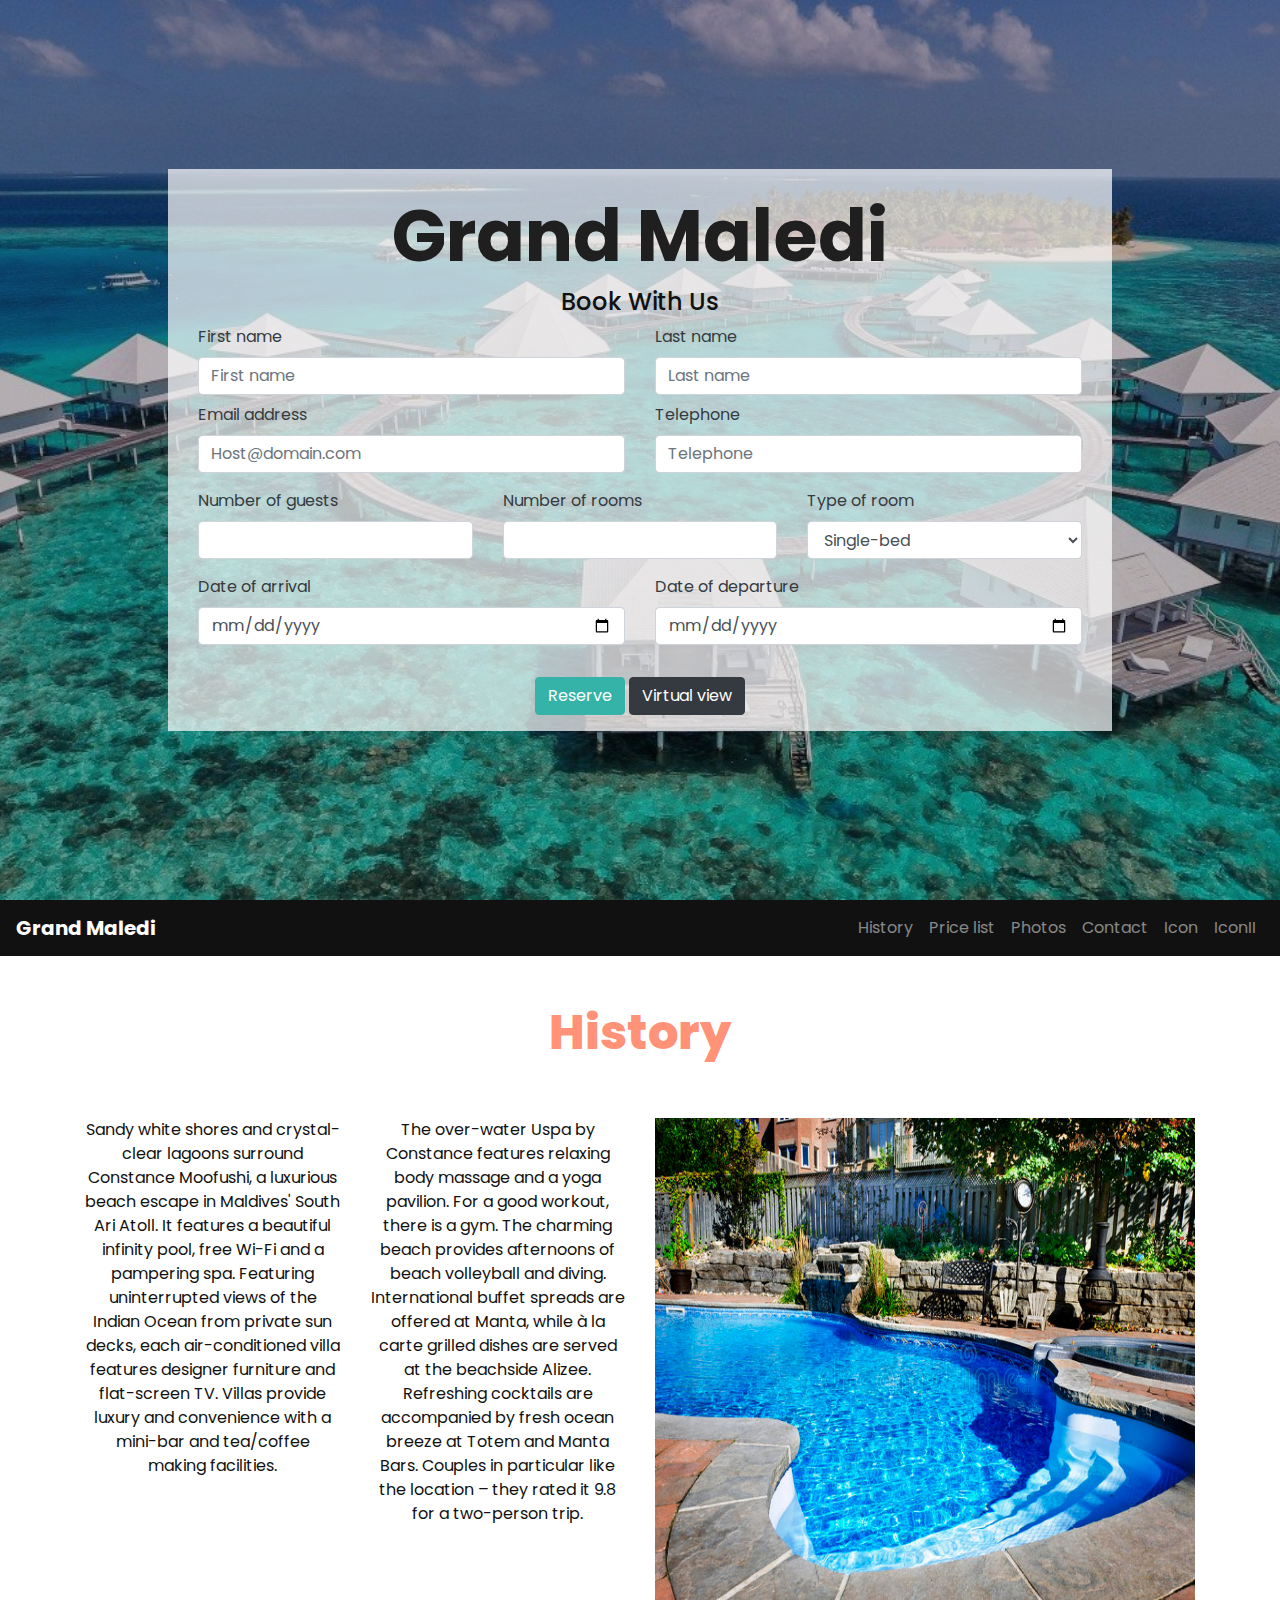
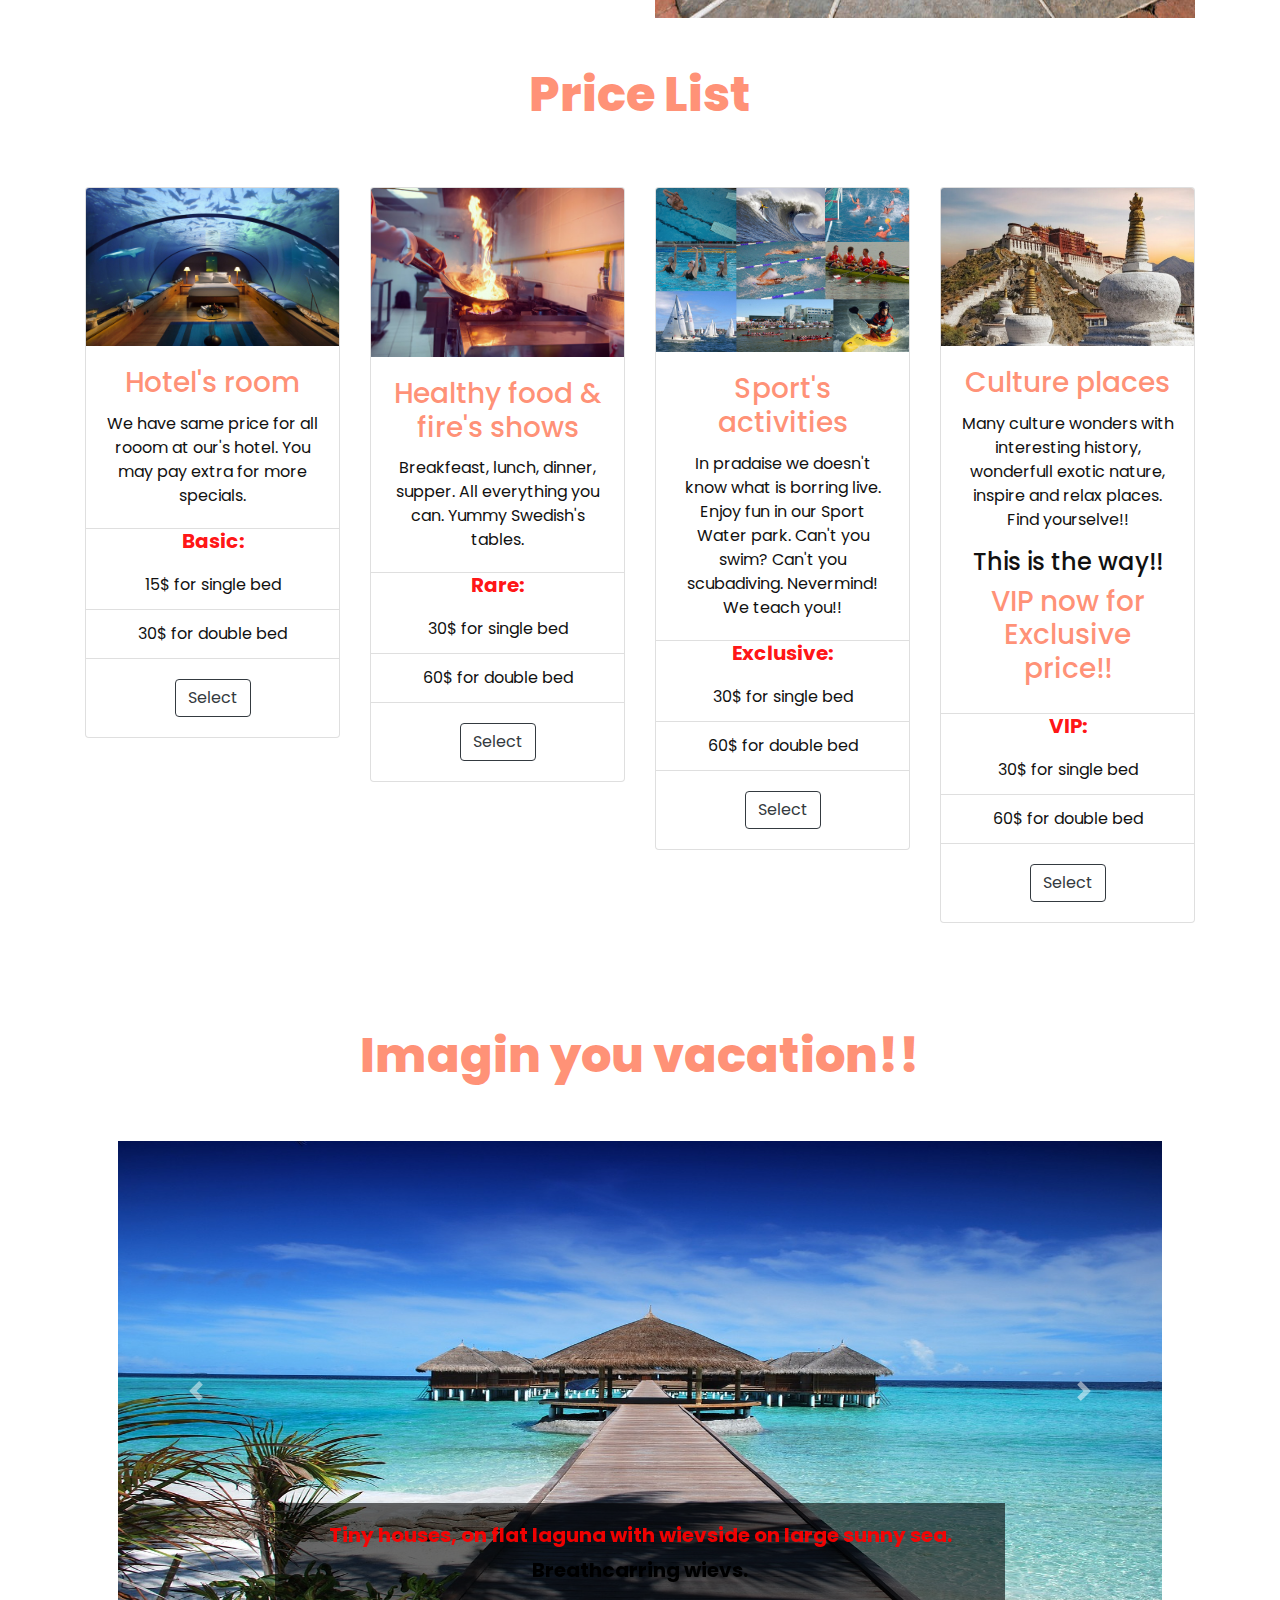
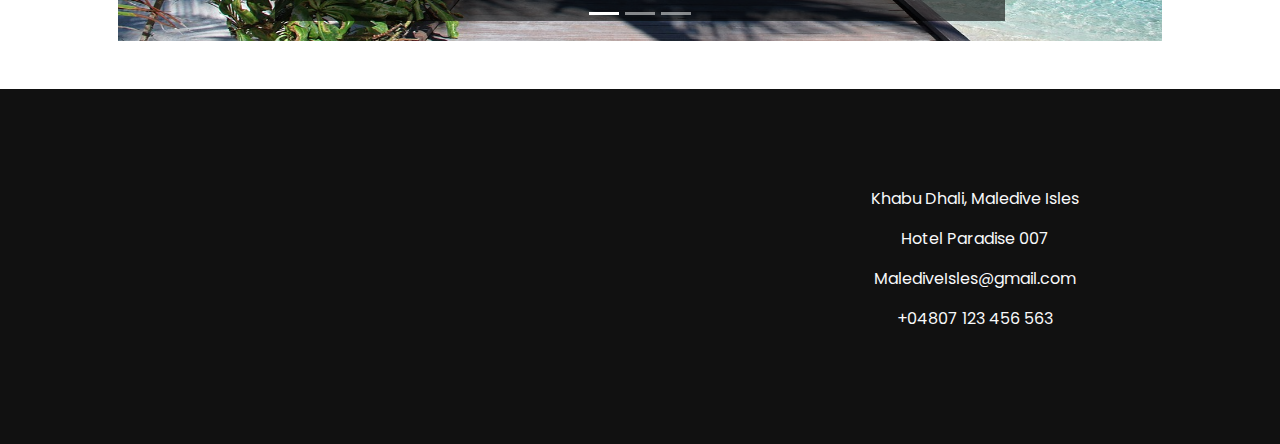
<file: index.html>
<!DOCTYPE html>
<html lang="en">

<head>
  <meta charset="UTF-8">
  <meta name="viewport" content="width=device-width, initial-scale=1.0">
  <meta http-equiv="X-UA-Compatible" content="ie=edge">

  <link rel="stylesheet" href="https://use.fontawesome.com/releases/v5.0.13/css/all.css"
    integrity="sha384-DNOHZ68U8hZfKXOrtjWvjxusGo9WQnrNx2sqG0tfsghAvtVlRW3tvkXWZh58N9jp" crossorigin="anonymous">
  <link rel="stylesheet" href="css/style.css">
  <title>Hotel Grand Maledi- cviko Chvostek</title>
</head>

<body>
  <!-- Hlavička/Form -->
  <div id="home">
    <div class="reservartion-form">
      <div class="container-fluid header-bg">
        <h3 class="display-3 text-secondary text-center pt-4 font-weight-bold">Grand Maledi</h3>
        <div class="container">
          <form>
            <h4 class="text-center">Book With Us</h4>
            <div class="row">
              <div class="col-12 col-md-6 text-dark">
                <label for="firstname">First name</label>
                <input type="text" class="form-control" placeholder="First name" id="firstname">
              </div>
              <div class="col-12 col-md-6 text-dark">
                <label for="lastname">Last name</label>
                <input type="text" class="form-control" placeholder="Last name" id="lastname">
              </div>
            </div>
            <div class="row pt-2">
              <div class=" col col-lg-6 form-group text-dark">
                <label for="Email">Email address</label>
                <input type="email" class="form-control " id="Email" aria-describedby="emailHelp"
                  placeholder="Host@domain.com">
              </div>
              <div class=" col col-lg-6 form-group text-dark">
                <label for="telephone">Telephone</label>
                <input type="tel" class="form-control " id="telephone" aria-describedby="telephone"
                  placeholder="Telephone">
              </div>
            </div>
            <div class="row">
              <div class="form-group col-6 col-md-4 text-dark">
                <label for="guestsNum">Number of guests</label>
                <input type="text" class="form-control" id="guestsNum" name="guestsNum">
              </div>
              <div class="form-group col-6 col-md-4 text-dark ">
                <label for="numRooms">Number of rooms</label>
                <input type="text" class="form-control" id="numRooms">
              </div>
              <div class="form-group col-12 col-md-4 text-dark">
                <label for="inputState">Type of room</label>
                <select id="inputState" class="form-control">
                  <option selected>Single-bed</option>
                  <option>double-bed</option>
                </select>
              </div>
            </div>
            <div class="row">
              <div class="col-6 form-group text-dark">
                <label for="exampleInputPassword1">Date of arrival</label>
                <input type="date" class="form-control" id="exampleInputPassword1">
              </div>
              <div class="col-6 form-group text-dark">
                <label for="exampleInputPassword1">Date of departure</label>
                <input type="date" class="form-control" id="exampleInputPassword1">
              </div>
            </div>
            <div class="text-center p-3">
              <button type="submit" class="btn btn-primary">Reserve</button>
              <button type="button" class="btn btn-dark" data-toggle="modal" data-target="#aboutvideo">Virtual
                view</button>
            </div>
          </form>
        </div>
      </div>
    </div>
  </div>

  <!--Jméno/Menu -->

  <nav class="navbar navbar-expand-lg  navbar-dark navbar-edit sticky-top">
    <a class="navbar-brand" href="#"><strong>Grand Maledi</strong></a>
    <button class="navbar-toggler" type="button" data-toggle="collapse" data-target="#navbarSupportedContent"
      aria-controls="navbarSupportedContent" aria-expanded="false" aria-label="Toggle navigation">
      <span class="navbar-toggler-icon"></span>
    </button>

    <div class="collapse navbar-collapse" id="navbarSupportedContent">
      <ul class="navbar-nav ml-auto">
        <li class="nav-item">
          <a class="nav-link" href="index.html#history">History</a>
        </li>
        <li class="nav-item">
          <a class="nav-link" href="index.html#priceList">Price list</a>
        </li>
        <li class="nav-item">
          <a class="nav-link" href="index.html#carusel">Photos</a>
        </li>
        <li class="nav-item">
          <a class="nav-link" href="index.html#contacts">Contact</a>
        </li>
        <li class="nav-item">
          <a class="nav-link" href="https://www.youwenliang.com/Codepen/01bear.gif" target="_blank">Icon</a>
        </li>
        <li class="nav-item">
          <a class="nav-link" href="icon.html" target="_self">IconII</a>
        </li>
      </ul>
    </div>
  </nav>

  <!--Main -->
  <main>
    <div class="wrapper">
      <section id="history">
        <div class="container text-center">
          <h3 class="headings py-5">History</h3>
          <div class="row justify-content-center">
            <div class="col-md-6 col-lg-3">
              Sandy white shores and crystal-clear lagoons surround Constance Moofushi, a luxurious beach escape in
              Maldives' South Ari Atoll. It features a beautiful infinity pool, free Wi-Fi and a pampering spa.
              Featuring uninterrupted views of the Indian Ocean from private sun decks, each air-conditioned villa
              features designer furniture and flat-screen TV. Villas provide luxury and convenience with a mini-bar and
              tea/coffee making facilities.
            </div>

            <div class="col-md-6 col-lg-3">
              The over-water Uspa by Constance features relaxing body massage and a yoga pavilion. For a good workout,
              there is a gym. The charming beach provides afternoons of beach volleyball and diving.
              International buffet spreads are offered at Manta, while à la carte grilled dishes are served at the
              beachside Alizee. Refreshing cocktails are accompanied by fresh ocean breeze at Totem and Manta Bars.

              Couples in particular like the location – they rated it 9.8 for a two-person trip.
            </div>
            <div class="col-6 d-none d-md-block">
              <img src="images/pool.jpg" class="img-fluid pool" alt="pool">
            </div>
          </div>
        </div>
      </section>

      <!--PriceBook section -->
      <section id="priceList">
        <div class="container text-center">
          <h3 class="headings py-5">Price List</h3>
          <div class="row">
            <div class="col-12 col-md-6 col-lg-3">
              <div class="card my-2">
                <img src="images/hotel_room.jpg" class="card-img-top" alt="room1">
                <div class="card-body">
                  <h3 class="card-title">Hotel's room</h3>
                  <p class="card-text">We have same price for all rooom at our's hotel. You may pay extra for more
                    specials.</p>
                </div>
                <ul class="list-group list-group-flush">
                  <h5>Basic:</h5>
                  <li class="list-group-item">15$ for single bed</li>
                  <li class="list-group-item">30$ for double bed</li>
                </ul>
                <div class="card-body">
                  <a class="btn btn-outline-dark" data-toggle="tooltip" data-placement="bottom"
                    title="Pop">Select</a>
                </div>
              </div>
            </div>

            <div class="col-12 col-md-6 col-lg-3">
              <div class="card my-2">
                <img src="images/flamb.jpg" class="card-img-top" alt="room1">
                <div class="card-body">
                  <h3 class="card-title">Healthy food & fire's shows</h3>
                  <p class="card-text">Breakfeast, lunch, dinner, supper. All everything you can. Yummy Swedish's
                    tables.</p>
                </div>
                <ul class="list-group list-group-flush">
                  <h5>Rare:</h5>
                  <li class="list-group-item">30$ for single bed</li>
                  <li class="list-group-item">60$ for double bed</li>
                </ul>
                <div class="card-body">
                  <a class="btn btn-outline-dark" data-toggle="tooltip" data-placement="bottom"
                    title="GO FOR IT">Select</a>
                </div>
              </div>
            </div>

            <div class="col-12 col-md-6 col-lg-3">
              <div class="card my-2">
                <img src="images/water_sports.jpg" class="card-img-top" alt="room1">
                <div class="card-body">
                  <h3 class="card-title">Sport's activities</h3>
                  <p class="card-text">In pradaise we doesn't know what is borring live. Enjoy fun in our Sport Water
                    park. Can't you swim? Can't you scubadiving. Nevermind! We teach you!!

                  </p>
                </div>
                <ul class="list-group list-group-flush">
                  <h5>Exclusive:</h5>
                  <li class="list-group-item">30$ for single bed</li>
                  <li class="list-group-item">60$ for double bed</li>
                </ul>
                <div class="card-body">
                  <a class="btn btn-outline-dark" data-container="body" data-toggle="popover" data-placement="top"
                    data-content="Congratulation!!" >Select</a>
                </div>
              </div>
            </div>

            <div class="col-12 col-md-6 col-lg-3">
              <div class="card my-2">
                <img src="images/culture.jpg" class="card-img-top" alt="room1">
                <div class="card-body">
                  <h3 class="card-title">Culture places</h3>
                  <p class="card-text">Many culture wonders with interesting history, wonderfull exotic nature, inspire
                    and relax places. Find yourselve!! </p>
                  <h4>This is the way!!</h5>
                    <h3>VIP now for Exclusive price!!
                  </h4>
                </div>
                <ul class="list-group list-group-flush">
                  <h5>VIP:</h5>
                  <li class="list-group-item">30$ for single bed</li>
                  <li class="list-group-item">60$ for double bed</li>
                </ul>
                <div class="card-body">
                  <a class="btn btn-outline-dark" data-container="body" data-toggle="popover" data-placement="top"
                    data-content="Best Value">Select</a>
                </div>
              </div>
            </div>
          </div>
        </div>

      </section>


      <!-- Carousel section -->
      <section id="carusel">
        <div class="container mt-auto p-5">
          <h3 class="text-center headings py-5">Imagin you vacation!!</h3>
          <div class="row">
            <div class="col-12 ">
              <div id="mainCar" class="carousel slide carousel-fade" data-ride="carousel">

                <div id="carouselExampleIndicators" class="carousel slide" data-ride="carousel">
                  <ol class="carousel-indicators">
                    <li data-target="#carouselExampleIndicators" data-slide-to="0" class="active"></li>
                    <li data-target="#carouselExampleIndicators" data-slide-to="1"></li>
                    <li data-target="#carouselExampleIndicators" data-slide-to="2"></li>
                  </ol>

                  <div class="carousel-inner">
                    <div class="carousel-item active">
                      <img src="images/slides/outside.jpg" class="d-block w-100" alt="outside">
                      <div class="carousel-caption d-none d-md-block">
                        <h5>Tiny houses, on flat laguna with wievside on large sunny sea.</h5>
                        <p>Breathcarring wievs.</p>
                      </div>
                    </div>
                    <div class="carousel-item">
                      <img src="images/slides/yachts.jpg" class="d-block w-100" alt="yachts">
                      <div class="carousel-caption d-none d-md-block">
                        <h5>Around the world on the yacht!!</h5>
                        <p>Criss-cross ship traveling betweeen Malediva's Isles</p>
                      </div>
                    </div>
                    <div class="carousel-item">
                      <img src="images/slides/coridor.jpg" class="d-block w-100" alt="corridor">
                      <div class="carousel-caption d-none d-md-block">
                        <h5>Luxury camp in the wild exotic destination</h5>
                        <p>You will never want to leave our paradise! Cos this is a real heaven on Earth.</p>
                      </div>
                    </div>
                  </div>
                  <button class="carousel-control-prev" type="button" data-target="#mainCar" data-slide="prev">
                    <span class="carousel-control-prev-icon" aria-hidden="true"></span>
                    <span class="sr-only">Previous</span>
                  </button>
                  <button class="carousel-control-next" type="button" data-target="#mainCar" data-slide="next">
                    <span class="carousel-control-next-icon" aria-hidden="true"></span>
                    <span class="sr-only">Next</span>
                  </button>
                </div>
              </div>
            </div>
          </div>
        </div>
      </section>

      <!-- Coctact section -->
      <section id="contacts">
        <div class="container text-light">
          <div class="row">
            <div class="col-12 col-md-3 py-4 offset-md-1">
              <iframe
                src="https://www.google.com/maps/embed?pb=!1m18!1m12!1m3!1d8159171.31264535!2d68.74201473673114!3d3.102530512841104!2m3!1f0!2f0!3f0!3m2!1i1024!2i768!4f13.1!3m3!1m2!1s0x24b599bfaafb7bbd%3A0x414509e181956289!2sMaldives!5e0!3m2!1sen!2scz!4v1636543467098!5m2!1sen!2scz"
                width="100%" height="300" style="border:0;" allowfullscreen="" loading="lazy"></iframe>
            </div>
            <div class="col-12 col-md-4 d-flex flex-column justify-content-around align-items-center">
              <i class="fab fa-facebook-square fa-4x"></i>
              <a href="https://www.linkedin.com/in/ond%C5%99ej-chvostek/" target="_blank"><i class="fab fa-linkedin fa-4x"></i></a>
              <a href="https://github.com/Wertiumor/hotel-GrandMaledi-cviko" target="_blank"><i class="fab fa-github fa-4x"></i></a>
            </div>
            <div class="col-12 col-md-3 d-flex flex-column justify-content-center align-items-center">
              <p>
                <i class="fas fa-map-pin"></i>&nbsp;Khabu Dhali, Maledive Isles
              </p>
              <p>
                <i class="fas fa-map-pin"></i>&nbsp;Hotel Paradise 007
              </p>
              <p>
                <i class="fas fa-envelope"></i>&nbsp;MalediveIsles@gmail.com
              </p>
              <p>
                <i class="fas fa-phone"></i></i>&nbsp;+04807 123 456 563
              </p>
            </div>
          </div>
        </div>
      </section>
    </div>
  </main>

  <!-- Modal with YT video -->
  <div class="modal " tabindex="-1" id="aboutvideo">
    <div class="modal-dialog ">
      <div class="modal-content my-3 py-3">
        <iframe width="500" height="315" src="https://www.youtube.com/embed/P9Z6okLJDv0" title="YouTube video player"
          frameborder="0"
          allow="accelerometer; autoplay; clipboard-write; encrypted-media; gyroscope; picture-in-picture"
          allowfullscreen></iframe>
        <div class="modal-footer mt-3">
          <button type="button" class="btn btn-secondary" data-dismiss="modal">Close</button>
        </div>
      </div>
    </div>
  </div>


  <!-- Libraries -->
  <script src="https://code.jquery.com/jquery-3.3.1.slim.min.js"
    integrity="sha384-q8i/X+965DzO0rT7abK41JStQIAqVgRVzpbzo5smXKp4YfRvH+8abtTE1Pi6jizo"
    crossorigin="anonymous"></script>
  <script src="https://cdnjs.cloudflare.com/ajax/libs/popper.js/1.14.3/umd/popper.min.js"
    integrity="sha384-ZMP7rVo3mIykV+2+9J3UJ46jBk0WLaUAdn689aCwoqbBJiSnjAK/l8WvCWPIPm49"
    crossorigin="anonymous"></script>
  <script src="https://cdn.jsdelivr.net/npm/bootstrap@4.6.1/dist/js/bootstrap.bundle.min.js"
    integrity="sha384-fQybjgWLrvvRgtW6bFlB7jaZrFsaBXjsOMm/tB9LTS58ONXgqbR9W8oWht/amnpF"
    crossorigin="anonymous"></script>


  <script>
    // for popover animation
    $(function () { $('[data-toggle="popover"]').popover() })
    // Closes YT video after closing modal
    $('.modal').on('hide.bs.modal', function () {
      let memory = $(this).html();
      $(this).html(memory);
    });
    $('.navbar-collapse a').click(function() {
  $(".navbar-collapse").collapse('hide');
});
  </script>

</body>

</html>
</file>
